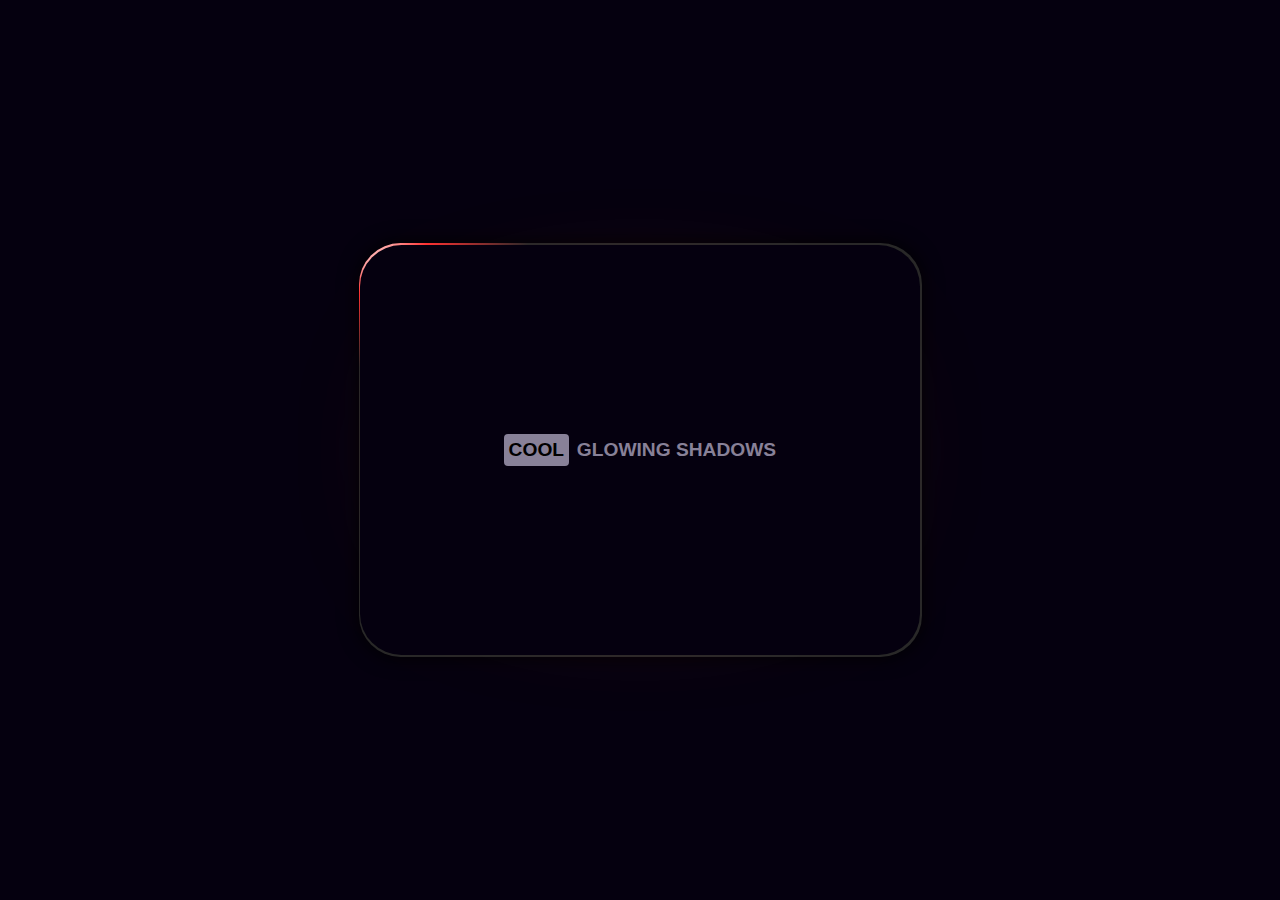
<file: card golwing effect/index.html>
<!DOCTYPE html>
<html lang="en">
  <head>
    <meta charset="UTF-8" />
    <meta name="viewport" content="width=device-width, initial-scale=1.0" />
    <title>GLOWINING_EFFECT</title>
    <link rel="stylesheet" href="style.css" />
  </head>
  <body>
    <div role="button">
      <span class="glow"></span>
      <div><span>cool</span>Glowing shadows</div>
    </div>
  </body>
</html>
</file>
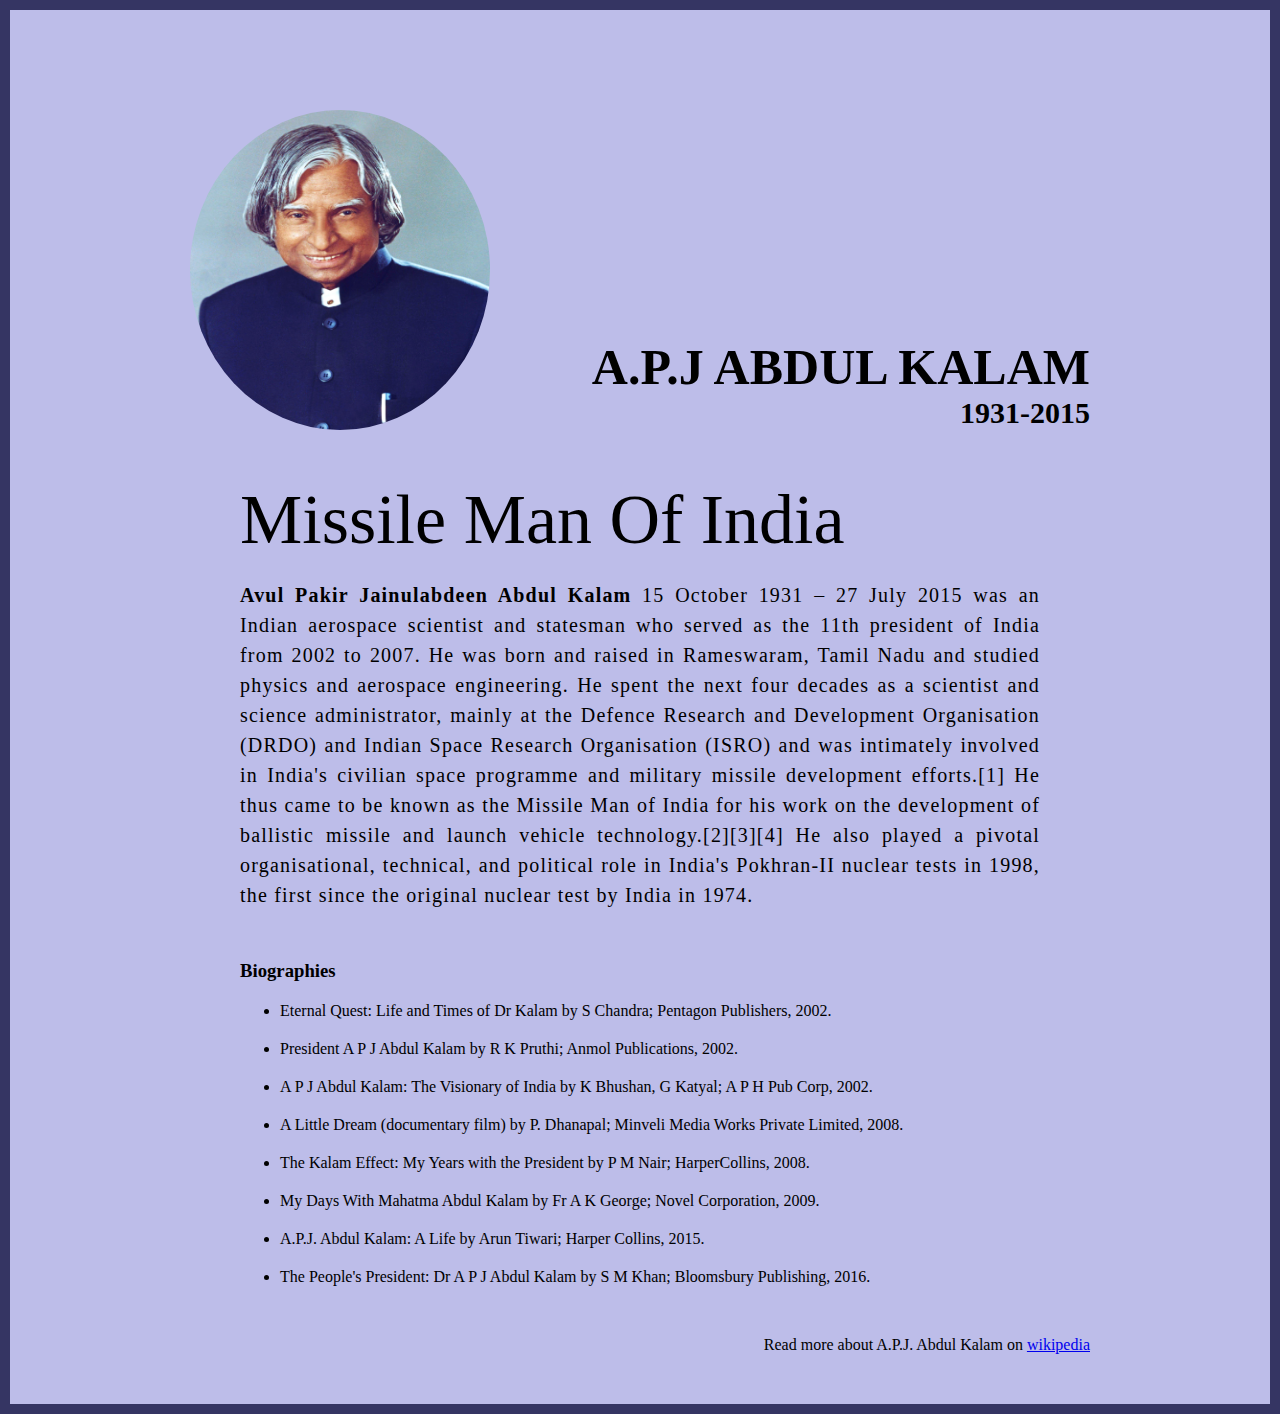
<file: project1/index.html>
<!DOCTYPE html>
<html lang="en">
  <head>
    <meta charset="UTF-8" />
    <meta name="viewport" content="width=device-width, initial-scale=1.0" />
    <title>The Tribute Website | A.P.J. Abdul kalam</title>
    <link rel="stylesheet" href="style.css" />
  </head>
  <body>
    <div class="container">
      <div class="content">
        <section class="top_section">
          <div class="image_container">
            <img src="./imgs/A._P._J._Abdul_Kalam.jpg" alt="Tribute" />
          </div>
          <div>
            <h1>A.P.J Abdul Kalam</h1>
            <h4>1931-2015</h4>
          </div>
        </section>
        <section class="about_section">
          <h2>Missile Man Of India</h2>
          <p>
            <b> Avul Pakir Jainulabdeen Abdul Kalam</b> 15 October 1931 – 27
            July 2015 was an Indian aerospace scientist and statesman who served
            as the 11th president of India from 2002 to 2007. He was born and
            raised in Rameswaram, Tamil Nadu and studied physics and aerospace
            engineering. He spent the next four decades as a scientist and
            science administrator, mainly at the Defence Research and
            Development Organisation (DRDO) and Indian Space Research
            Organisation (ISRO) and was intimately involved in India's civilian
            space programme and military missile development efforts.[1] He thus
            came to be known as the Missile Man of India for his work on the
            development of ballistic missile and launch vehicle
            technology.[2][3][4] He also played a pivotal organisational,
            technical, and political role in India's Pokhran-II nuclear tests in
            1998, the first since the original nuclear test by India in 1974.
          </p>
        </section>
        <section class="bio_section">
          <h3>Biographies</h3>
          <ul>
            <li>
              Eternal Quest: Life and Times of Dr Kalam by S Chandra; Pentagon
              Publishers, 2002.
            </li>
            <li>
              President A P J Abdul Kalam by R K Pruthi; Anmol Publications,
              2002.
            </li>
            <li>
              A P J Abdul Kalam: The Visionary of India by K Bhushan, G Katyal;
              A P H Pub Corp, 2002.
            </li>
            <li>
              A Little Dream (documentary film) by P. Dhanapal; Minveli Media
              Works Private Limited, 2008.
            </li>
            <li>
              The Kalam Effect: My Years with the President by P M Nair;
              HarperCollins, 2008.
            </li>
            <li>
              My Days With Mahatma Abdul Kalam by Fr A K George; Novel
              Corporation, 2009.
            </li>
            <li>
              A.P.J. Abdul Kalam: A Life by Arun Tiwari; Harper Collins, 2015.
            </li>
            <li>
              The People's President: Dr A P J Abdul Kalam by S M Khan;
              Bloomsbury Publishing, 2016.
            </li>
          </ul>
        </section>
        <footer>
          <p>
            Read more about A.P.J. Abdul Kalam on
            <a
              href="https://en.wikipedia.org/wiki/A._P._J._Abdul_Kalam#Books,_documentaries_and_popular_culture"
              >wikipedia</a
            >
          </p>
        </footer>
      </div>
    </div>
  </body>
</html>
</file>
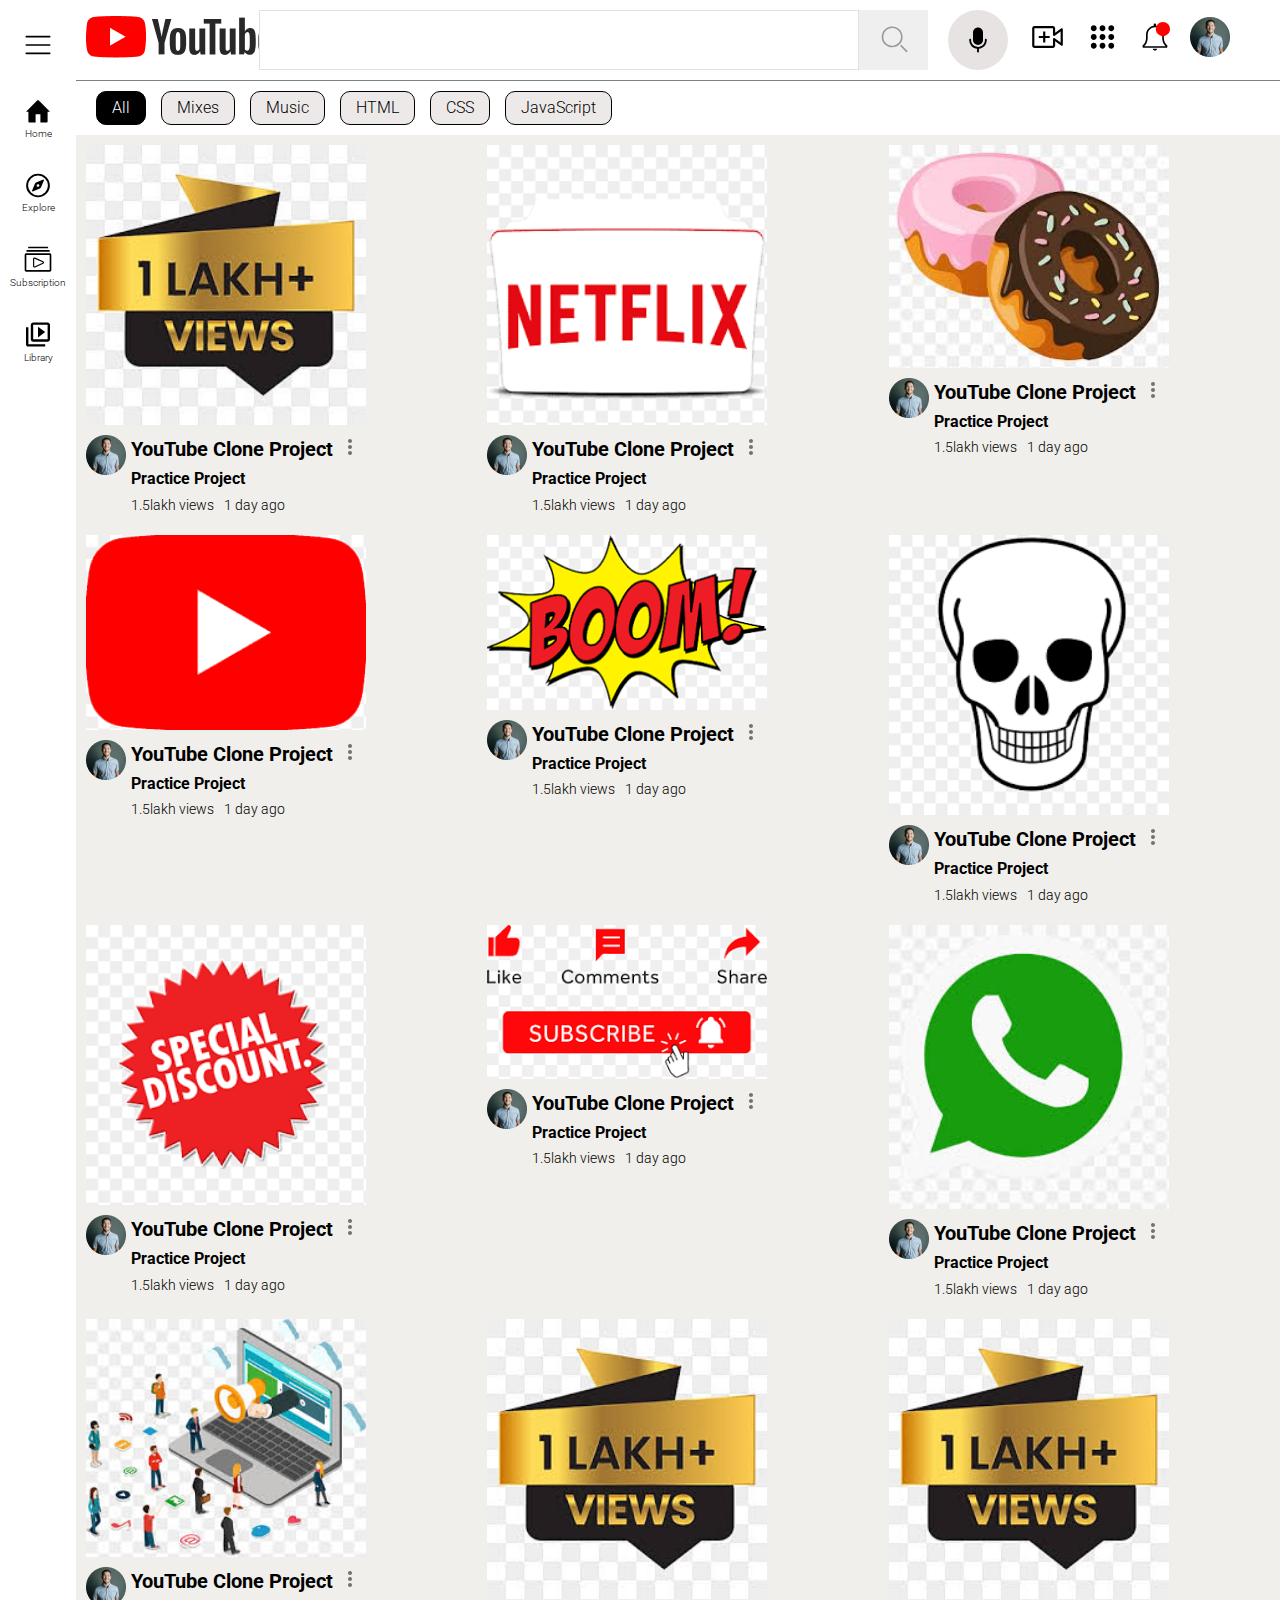
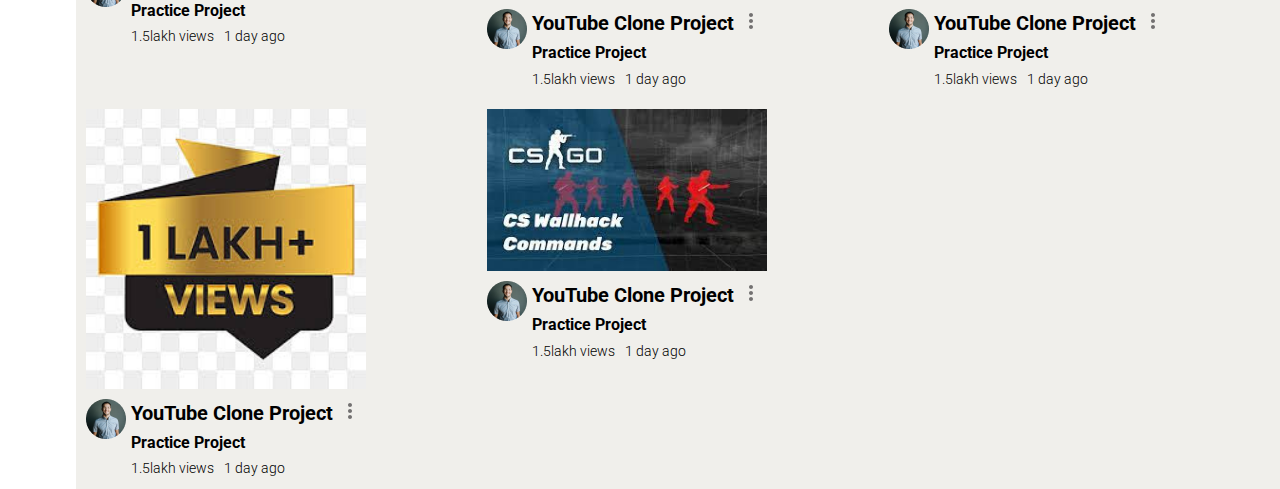
<file: YoutubeClone/index.html>
<!DOCTYPE html>
<html lang="en">
  <head>
    <meta charset="UTF-8" />
    <meta name="viewport" content="width=device-width, initial-scale=1.0" />
    <title>Youtbe_CLone</title>
    <link rel="stylesheet" href="style.css" />
  </head>
  <body>
    <div class="container">
      <aside>
        <div class="bars">
          <img src="icons/bars.svg" alt="bars" />
        </div>
        <div class="side-icons">
          <i>
            <img src="icons/home.svg" alt="home" />
          </i>
          <p>Home</p>
        </div>
        <div class="side-icons">
          <i>
            <img src="icons/compass.svg" alt="home" />
          </i>
          <p>Explore</p>
        </div>
        <div class="side-icons">
          <i>
            <img src="icons/video-gallary.svg" alt="home" />
          </i>
          <p>Subscription</p>
        </div>
        <div class="side-icons">
          <i>
            <img src="icons/video-library.svg" alt="home" />
          </i>
          <p>Library</p>
        </div>
      </aside>
      <div class="main-container">
        <header>
          <nav>
            <div class="logo">
              <img src="images/youtube-logo.png" alt="youtube-logo" />
            </div>
            <div class="center-nav">
              <div class="search">
                <input type="text" />
                <button>
                  <img src="icons/search.svg" alt="search" />
                </button>
              </div>
              <div class="mic">
                <img src="icons/mic.svg" alt="mic" />
              </div>
            </div>
            <div class="side-nav">
              <i>
                <img src="icons/video-add.svg" alt="video-add" />
              </i>
              <i>
                <img src="icons/dot-grid.svg" alt="bell" />
              </i>
              <i>
                <img src="icons/bell.svg" alt="bell" />
              </i>
              <i>
                <img src="images/avatar.png" alt="avatar" />
              </i>
            </div>
          </nav>
          <div class="tags">
            <div class="tag dark">All</div>
            <div class="tag light">Mixes</div>
            <div class="tag light">Music</div>
            <div class="tag light">HTML</div>
            <div class="tag light">CSS</div>
            <div class="tag light">JavaScript</div>
          </div>
        </header>
        <main>
          <div class="card-container">
            <div class="card">
              <img src="images/thambnail.jpg" alt="thambnail" />
              <div class="avatar-content">
                <div class="avatar">
                  <img src="images/avatar.png" alt="avatar" />
                </div>

                <div class="content">
                  <h3>YouTube Clone Project</h3>
                  <p class="channel-name">Practice Project</p>
                  <div class="content-status">
                    <p>1.5lakh views</p>
                    <p>1 day ago</p>
                  </div>
                </div>
                <div class="dots">
                  <img src="icons/dots.svg" alt="" />
                </div>
              </div>
            </div>
            <div class="card">
              <img src="images/t2.png" alt="thambnail" />
              <div class="avatar-content">
                <div class="avatar">
                  <img src="images/avatar.png" alt="avatar" />
                </div>

                <div class="content">
                  <h3>YouTube Clone Project</h3>
                  <p class="channel-name">Practice Project</p>
                  <div class="content-status">
                    <p>1.5lakh views</p>
                    <p>1 day ago</p>
                  </div>
                </div>
                <div class="dots">
                  <img src="icons/dots.svg" alt="" />
                </div>
              </div>
            </div>
            <div class="card">
              <img src="images/t3.jpg" alt="thambnail" />
              <div class="avatar-content">
                <div class="avatar">
                  <img src="images/avatar.png" alt="avatar" />
                </div>

                <div class="content">
                  <h3>YouTube Clone Project</h3>
                  <p class="channel-name">Practice Project</p>
                  <div class="content-status">
                    <p>1.5lakh views</p>
                    <p>1 day ago</p>
                  </div>
                </div>
                <div class="dots">
                  <img src="icons/dots.svg" alt="" />
                </div>
              </div>
            </div>
            <div class="card">
              <img src="images/t4.png" alt="thambnail" />
              <div class="avatar-content">
                <div class="avatar">
                  <img src="images/avatar.png" alt="avatar" />
                </div>

                <div class="content">
                  <h3>YouTube Clone Project</h3>
                  <p class="channel-name">Practice Project</p>
                  <div class="content-status">
                    <p>1.5lakh views</p>
                    <p>1 day ago</p>
                  </div>
                </div>
                <div class="dots">
                  <img src="icons/dots.svg" alt="" />
                </div>
              </div>
            </div>
            <div class="card">
              <img src="images/t5.png" alt="thambnail" />
              <div class="avatar-content">
                <div class="avatar">
                  <img src="images/avatar.png" alt="avatar" />
                </div>

                <div class="content">
                  <h3>YouTube Clone Project</h3>
                  <p class="channel-name">Practice Project</p>
                  <div class="content-status">
                    <p>1.5lakh views</p>
                    <p>1 day ago</p>
                  </div>
                </div>
                <div class="dots">
                  <img src="icons/dots.svg" alt="" />
                </div>
              </div>
            </div>
            <div class="card">
              <img src="images/t6.png" alt="thambnail" />
              <div class="avatar-content">
                <div class="avatar">
                  <img src="images/avatar.png" alt="avatar" />
                </div>

                <div class="content">
                  <h3>YouTube Clone Project</h3>
                  <p class="channel-name">Practice Project</p>
                  <div class="content-status">
                    <p>1.5lakh views</p>
                    <p>1 day ago</p>
                  </div>
                </div>
                <div class="dots">
                  <img src="icons/dots.svg" alt="" />
                </div>
              </div>
            </div>
            <div class="card">
              <img src="images/t7.png" alt="thambnail" />
              <div class="avatar-content">
                <div class="avatar">
                  <img src="images/avatar.png" alt="avatar" />
                </div>

                <div class="content">
                  <h3>YouTube Clone Project</h3>
                  <p class="channel-name">Practice Project</p>
                  <div class="content-status">
                    <p>1.5lakh views</p>
                    <p>1 day ago</p>
                  </div>
                </div>
                <div class="dots">
                  <img src="icons/dots.svg" alt="" />
                </div>
              </div>
            </div>
            <div class="card">
              <img src="images/t8.png" alt="thambnail" />
              <div class="avatar-content">
                <div class="avatar">
                  <img src="images/avatar.png" alt="avatar" />
                </div>

                <div class="content">
                  <h3>YouTube Clone Project</h3>
                  <p class="channel-name">Practice Project</p>
                  <div class="content-status">
                    <p>1.5lakh views</p>
                    <p>1 day ago</p>
                  </div>
                </div>
                <div class="dots">
                  <img src="icons/dots.svg" alt="" />
                </div>
              </div>
            </div>
            <div class="card">
              <img src="images/t9.jpg" alt="thambnail" />
              <div class="avatar-content">
                <div class="avatar">
                  <img src="images/avatar.png" alt="avatar" />
                </div>

                <div class="content">
                  <h3>YouTube Clone Project</h3>
                  <p class="channel-name">Practice Project</p>
                  <div class="content-status">
                    <p>1.5lakh views</p>
                    <p>1 day ago</p>
                  </div>
                </div>
                <div class="dots">
                  <img src="icons/dots.svg" alt="" />
                </div>
              </div>
            </div>
            <div class="card">
              <img src="images/t10.jpg" alt="thambnail" />
              <div class="avatar-content">
                <div class="avatar">
                  <img src="images/avatar.png" alt="avatar" />
                </div>

                <div class="content">
                  <h3>YouTube Clone Project</h3>
                  <p class="channel-name">Practice Project</p>
                  <div class="content-status">
                    <p>1.5lakh views</p>
                    <p>1 day ago</p>
                  </div>
                </div>
                <div class="dots">
                  <img src="icons/dots.svg" alt="" />
                </div>
              </div>
            </div>
            <div class="card">
              <img src="images/thambnail.jpg" alt="thambnail" />
              <div class="avatar-content">
                <div class="avatar">
                  <img src="images/avatar.png" alt="avatar" />
                </div>

                <div class="content">
                  <h3>YouTube Clone Project</h3>
                  <p class="channel-name">Practice Project</p>
                  <div class="content-status">
                    <p>1.5lakh views</p>
                    <p>1 day ago</p>
                  </div>
                </div>
                <div class="dots">
                  <img src="icons/dots.svg" alt="" />
                </div>
              </div>
            </div>
            <div class="card">
              <img src="images/thambnail.jpg" alt="thambnail" />
              <div class="avatar-content">
                <div class="avatar">
                  <img src="images/avatar.png" alt="avatar" />
                </div>

                <div class="content">
                  <h3>YouTube Clone Project</h3>
                  <p class="channel-name">Practice Project</p>
                  <div class="content-status">
                    <p>1.5lakh views</p>
                    <p>1 day ago</p>
                  </div>
                </div>
                <div class="dots">
                  <img src="icons/dots.svg" alt="" />
                </div>
              </div>
            </div>
            <div class="card">
              <img src="images/thambnail.jpg" alt="thambnail" />
              <div class="avatar-content">
                <div class="avatar">
                  <img src="images/avatar.png" alt="avatar" />
                </div>

                <div class="content">
                  <h3>YouTube Clone Project</h3>
                  <p class="channel-name">Practice Project</p>
                  <div class="content-status">
                    <p>1.5lakh views</p>
                    <p>1 day ago</p>
                  </div>
                </div>
                <div class="dots">
                  <img src="icons/dots.svg" alt="" />
                </div>
              </div>
            </div>
            <div class="card">
              <img src="images/Thambnail1.jpg" alt="thambnail" />
              <div class="avatar-content">
                <div class="avatar">
                  <img src="images/avatar.png" alt="avatar" />
                </div>

                <div class="content">
                  <h3>YouTube Clone Project</h3>
                  <p class="channel-name">Practice Project</p>
                  <div class="content-status">
                    <p>1.5lakh views</p>
                    <p>1 day ago</p>
                  </div>
                </div>
                <div class="dots">
                  <img src="icons/dots.svg" alt="" />
                </div>
              </div>
            </div>
          </div>
        </main>
      </div>
    </div>
  </body>
</html>
</file>
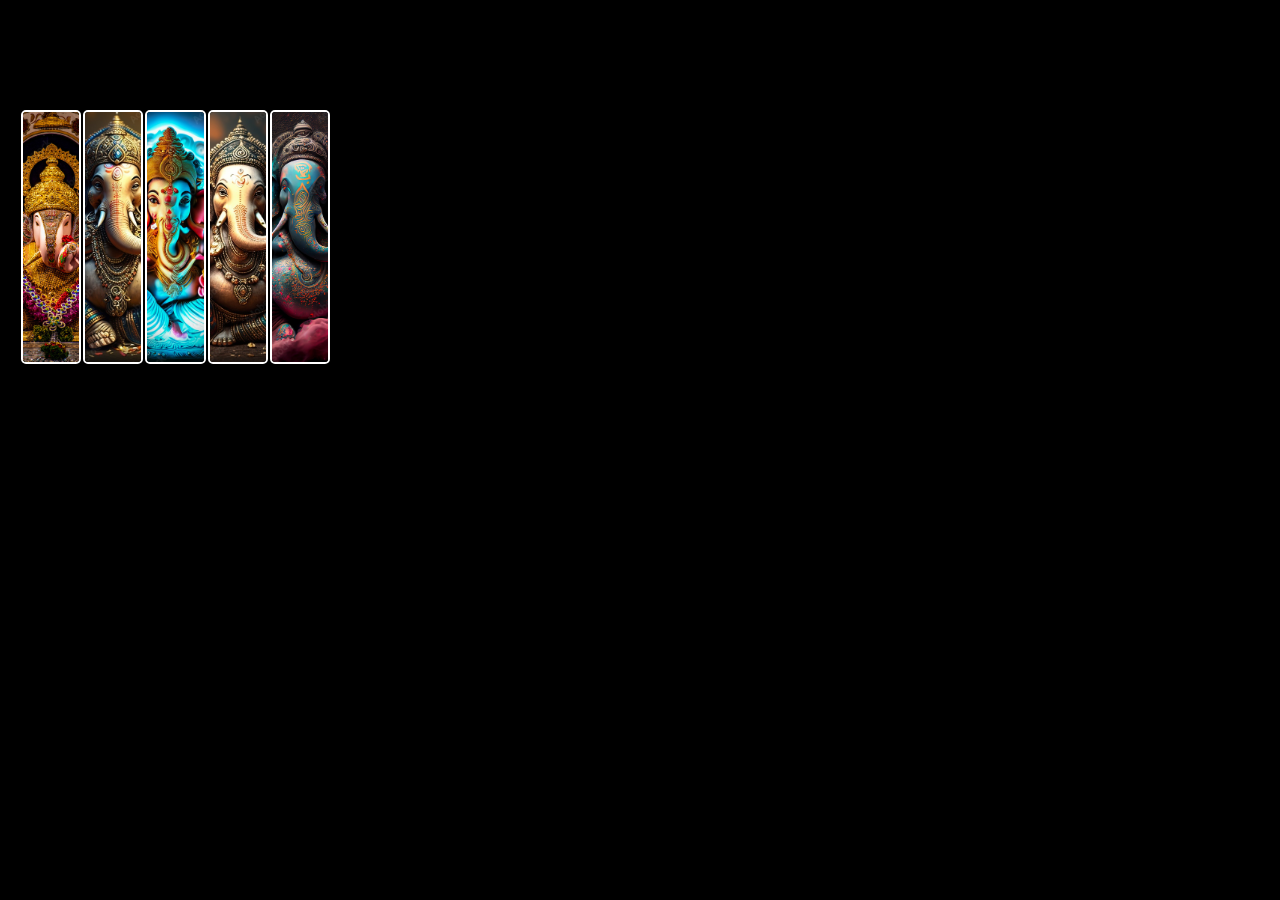
<file: zoomEffect/index.html>
<!DOCTYPE html>
<html lang="en">
  <head>
    <meta charset="UTF-8" />
    <meta name="viewport" content="width=device-width, initial-scale=1.0" />
    <title>ZOOMEFFECT</title>
    <link rel="stylesheet" href="style.css" />
  </head>
  <body>
    <div class="gallery">
      <img src="img/bappa1.jpeg" alt="" />
      <img src="img/bappa2.jpeg" alt="" />
      <img src="img/bappa3.jpeg" alt="" />
      <img src="img/bappa4.jpeg" alt="" />
      <img src="img/bappa5.jpeg" alt="" />
    </div>
  </body>
</html>
</file>
<file: card golwing effect/style.css>
@font-face {
  font-family: "Mona Sans";
  src: url("https://assets.codepen.io/64/Mona-Sans.woff2")
      format("woff2 supports variations"),
    url("https://assets.codepen.io/64/Mona-Sans.woff2")
      format("woff2-variations");
  font-weight: 100 1000;
}
@property --hue {
  syntax: "<number>";
  inherits: true;
  initial-value: 0;
}
@property --rotate {
  syntax: "<number>";
  inherits: true;
  initial-value: 0;
}
@property --bg-y {
  syntax: "<number>";
  inherits: true;
  initial-value: 0;
}
@property --bg-x {
  syntax: "<number>";
  inherits: true;
  initial-value: 0;
}
@property --glow-translate-y {
  syntax: "<number>";
  inherits: true;
  initial-value: 0;
}
@property --bg-size {
  syntax: "<number>";
  inherits: true;
  initial-value: 0;
}
@property --glow-opacity {
  syntax: "<number>";
  inherits: true;
  initial-value: 0;
}
@property --glow-blur {
  syntax: "<number>";
  inherits: true;
  initial-value: 0;
}
@property --glow-scale {
  syntax: "<number>";
  inherits: true;
  initial-value: 2;
}
@property --glow-radius {
  syntax: "<number>";
  inherits: true;
  initial-value: 2;
}
@property --white-shadow {
  syntax: "<number>";
  inherits: true;
  initial-value: 0;
}
:root {
  --debug: 0;
  --supported: 0;
  --not-supported: 0;
  --card-color: hsl(260deg 100% 3%);
  --text-color: hsl(260deg 10% 55%);
  --card-radius: 3.6vw;
  --card-width: 35vw;
  --border-width: 3px;
  --bg-size: 1;
  --hue: 0;
  --hue-speed: 1;
  --rotate: 0;
  --animation-speed: 4s;
  --interaction-speed: 0.55s;
  --glow-scale: 1.5;
  --scale-factor: 1;
  --glow-blur: 6;
  --glow-opacity: 1;
  --glow-radius: 100;
  --glow-rotate-unit: 1deg;
}

body::before,
body::after {
  content: "CSS.registerProperty is supported ✅";
  position: absolute;
  display: block;
  top: 8px;
  left: 0;
  right: 0;
  margin: auto;
  width: calc(100% - 160px);
  max-width: 380px;
  height: auto;
  padding: 8px;
  border-radius: 8px;
  background: #48b93c;
  color: white;
  text-align: center;
  font-family: sans-serif;
  z-index: var(--supported, 0);
  opacity: var(--supported, 0);
}

body::after {
  content: "CSS.registerProperty is NOT supported ❌";
  background: #b93c3c;
  z-index: var(--not-supported, 0);
  opacity: var(--not-supported, 0);
}

body::before,
body::after {
  display: none !important;
}

html,
body {
  height: 100%;
  width: 100%;
  padding: 0;
  margin: 0;
}

*,
*:before,
*:after {
  outline: calc(var(--debug) * 1px) red dashed;
}

body {
  background-color: var(--card-color);
  display: flex;
  align-items: center;
  justify-content: center;
  font-family: "Mona Sans", sans-serif;
}

body > div {
  width: var(--card-width);
  width: min(480px, var(--card-width));
  aspect-ratio: 1.5/1;
  color: white;
  margin: auto;
  display: flex;
  align-items: center;
  justify-content: center;
  position: relative;
  z-index: 2;
  border-radius: var(--card-radius);
  cursor: pointer;
}
body > div:hover > div {
  mix-blend-mode: darken;
  --text-color: white;
  box-shadow: 0 0 calc(var(--white-shadow) * 1vw)
    calc(var(--white-shadow) * 0.15vw) rgba(255, 255, 255, 0.2);
  animation: shadow-pulse calc(var(--animation-speed) * 2) linear infinite;
}
body > div:hover > div:before {
  --bg-size: 15;
  animation-play-state: paused;
  transition: --bg-size var(--interaction-speed) ease;
}
body > div:hover .glow {
  --glow-blur: 1.5;
  --glow-opacity: 0.6;
  --glow-scale: 2.5;
  --glow-radius: 0;
  --rotate: 900;
  --glow-rotate-unit: 0;
  --scale-factor: 1.25;
  animation-play-state: paused;
}
body > div:hover .glow:after {
  --glow-translate-y: 0;
  animation-play-state: paused;
  transition: --glow-translate-y 0s ease, --glow-blur 0.05s ease,
    --glow-opacity 0.05s ease, --glow-scale 0.05s ease, --glow-radius 0.05s ease;
}
body > div:before,
body > div:after {
  content: "";
  display: block;
  position: absolute;
  width: 100%;
  height: 100%;
  border-radius: var(--card-radius);
}
body > div > div {
  position: absolute;
  width: 100%;
  height: 100%;
  background: var(--card-color);
  border-radius: calc(calc(var(--card-radius) * 0.9));
  display: flex;
  align-items: center;
  justify-content: center;
  font-weight: 800;
  text-transform: uppercase;
  font-stretch: 150%;
  font-size: 18px;
  font-size: clamp(1.5vw, 1.5vmin, 32px);
  color: var(--text-color);
  padding: calc(var(--card-width) / 8);
}
body > div > div span {
  display: inline-block;
  padding: 0.25em;
  border-radius: 4px;
  background: var(--text-color);
  color: black;
  margin-right: 8px;
  font-weight: 900;
}
body > div > div:before {
  content: "";
  display: block;
  position: absolute;
  width: 100%;
  height: 100%;
  border-radius: calc(calc(var(--card-radius) * 0.9));
  box-shadow: 0 0 20px black;
  mix-blend-mode: color-burn;
  z-index: -1;
  background: #292929
    radial-gradient(
      30% 30% at calc(var(--bg-x) * 1%) calc(var(--bg-y) * 1%),
      hsl(calc(calc(var(--hue) * var(--hue-speed)) * 1deg), 100%, 90%)
        calc(0% * var(--bg-size)),
      hsl(calc(calc(var(--hue) * var(--hue-speed)) * 1deg), 100%, 80%)
        calc(20% * var(--bg-size)),
      hsl(calc(calc(var(--hue) * var(--hue-speed)) * 1deg), 100%, 60%)
        calc(40% * var(--bg-size)),
      transparent 100%
    );
  width: calc(100% + var(--border-width));
  height: calc(100% + var(--border-width));
  animation: hue-animation var(--animation-speed) linear infinite,
    rotate-bg var(--animation-speed) linear infinite;
  transition: --bg-size var(--interaction-speed) ease;
}
body > div .glow {
  --glow-translate-y: 0;
  display: block;
  position: absolute;
  width: calc(var(--card-width) / 5);
  height: calc(var(--card-width) / 5);
  animation: rotate var(--animation-speed) linear infinite;
  transform: rotateZ(calc(var(--rotate) * var(--glow-rotate-unit)));
  transform-origin: center;
  border-radius: calc(var(--glow-radius) * 10vw);
}
body > div .glow:after {
  content: "";
  display: block;
  z-index: -2;
  filter: blur(calc(var(--glow-blur) * 10px));
  width: 130%;
  height: 130%;
  left: -15%;
  top: -15%;
  background: hsl(calc(calc(var(--hue) * var(--hue-speed)) * 1deg), 100%, 60%);
  position: relative;
  border-radius: calc(var(--glow-radius) * 10vw);
  animation: hue-animation var(--animation-speed) linear infinite;
  transform: scaleY(calc(var(--glow-scale) * var(--scale-factor) / 1.1))
    scaleX(calc(var(--glow-scale) * var(--scale-factor) * 1.2))
    translateY(calc(var(--glow-translate-y) * 1%));
  opacity: var(--glow-opacity);
}

@keyframes shadow-pulse {
  0%,
  24%,
  46%,
  73%,
  96% {
    --white-shadow: 0.5;
  }
  12%,
  28%,
  41%,
  63%,
  75%,
  82%,
  98% {
    --white-shadow: 2.5;
  }
  6%,
  32%,
  57% {
    --white-shadow: 1.3;
  }
  18%,
  52%,
  88% {
    --white-shadow: 3.5;
  }
}
@keyframes rotate-bg {
  0% {
    --bg-x: 0;
    --bg-y: 0;
  }
  25% {
    --bg-x: 100;
    --bg-y: 0;
  }
  50% {
    --bg-x: 100;
    --bg-y: 100;
  }
  75% {
    --bg-x: 0;
    --bg-y: 100;
  }
  100% {
    --bg-x: 0;
    --bg-y: 0;
  }
}
@keyframes rotate {
  from {
    --rotate: -70;
    --glow-translate-y: -65;
  }
  25% {
    --glow-translate-y: -65;
  }
  50% {
    --glow-translate-y: -65;
  }
  60%,
  75% {
    --glow-translate-y: -65;
  }
  85% {
    --glow-translate-y: -65;
  }
  to {
    --rotate: calc(360 - 70);
    --glow-translate-y: -65;
  }
}
@keyframes hue-animation {
  0% {
    --hue: 0;
  }
  100% {
    --hue: 360;
  }
}
</file>
<file: project1/style.css>
* {
  margin: 0;
  padding: 0;
  box-sizing: border-box;
}

.container {
  background-color: rgb(189, 189, 233);
  min-height: 100vh;
  border: 10px solid rgb(53, 53, 99);
}
.content {
  max-width: 900px;
  margin: 0 auto;
}
.top_section {
  margin-top: 100px;
  display: flex;
  justify-content: space-between;
  align-items: flex-end;
}
.top_section h1 {
  font-size: 50px;
  font-weight: bold;
  text-transform: uppercase;
  color: black;
}
.top_section h4 {
  text-align: end;
  font-size: 30px;
  color: black;
}
.image_container {
  border-radius: 50%;
  overflow: hidden;
}
.image_container,
img {
  width: 300px;
  height: 320px;
}
.about_section {
  margin: 50px;
}
.about_section h2 {
  font-size: 70px;
  font-weight: 400;
  margin-bottom: 20px;
}
.about_section p {
  font-size: 20px;
  line-height: 30px;
  letter-spacing: 1.2px;
  text-align: justify;
}
.bio_section {
  margin: 50px 0;
}
.bio_section h3 {
  margin-bottom: 20px;
  margin-left: 50px;
}
.bio_section ul {
  margin-left: 90px;
}
.bio_section li {
  margin-bottom: 20px;
}
footer {
  margin: 50px 0;
}
footer p {
  text-align: end;
}
</file>
<file: YoutubeClone/style.css>
@import url("https://fonts.googleapis.com/css2?family=Roboto:ital,wght@0,100;0,300;0,500;0,700;0,900;1,100;1,300;1,400;1,500;1,700;1,900&display=swap");

* {
  margin: 0;
  padding: 0;
  box-sizing: border-box;
}
html,
body {
  font-family: "Roboto", sans-serif;
  font-weight: 300;
  line-height: 1.4;
  scroll-behavior: smooth;
}
nav {
  display: flex;
  justify-content: space-between;
  align-items: center;
  padding: 10px;
}
.logo {
  width: 150px;
  height: auto;
}
.center-nav {
  display: flex;
}
.search {
  display: flex;
}
.search input {
  min-width: 600px;
  padding: 10px 20px;
  border: 0.5px solid rgb(229, 224, 224);
}
.search button {
  border: none;
  padding: 10px 20px;
}
.mic {
  padding: 15px;
  border-radius: 50%;
  background: rgb(231, 227, 227);
  display: grid;
  place-items: center;
  margin-left: 20px;
}
.mic img {
  width: 30px;
}
.side-nav {
  display: flex;
  align-items: center;
  justify-content: center;
  gap: 20px;
  margin-right: 40px;
}
.tags {
  display: flex;
  padding: 10px 20px;
  gap: 15px;
  border-top: 1px solid gray;
}
.tag {
  padding: 5px 15px;
  border-radius: 10px;
  border: 1px solid black;
}
.dark {
  background: black;
  color: white;
}
.light {
  background: rgb(237, 233, 233);
  color: black;
}
.container {
  display: flex;
}
aside {
  padding: 10px;
  display: flex;
  flex-direction: column;
  align-items: center;
  gap: 30px;
}
.side-icons {
  display: flex;
  flex-direction: column;
  align-items: center;
  justify-content: center;
}
.side-icons img {
  width: 30px;
}
.side-icons p {
  font-size: 10px;
  margin-top: -5px;
}
.bars {
  margin-top: 20px;
}
.main-container {
  width: 100%;
}
main {
  min-height: 100vh;
  background: rgb(240, 239, 235);
}
.card-container {
  display: grid;
  grid-template-columns: repeat(auto-fit, minmax(320px, 1fr));
}
.card {
  padding: 10px;
  max-width: 300px;
  display: flex;
  flex-direction: column;
}
.avatar-content {
  padding-top: 10px;
  display: flex;
  gap: 5px;
}
.card h3 {
  font-size: 20px;
}
.content {
  display: flex;
  flex-direction: column;
  gap: 5px;
}
.channel-name {
  font-size: 16px;
  font-weight: bold;
}
.content-status {
  display: flex;
  font-size: 14px;
  gap: 10px;
}
</file>
<file: zoomEffect/style.css>
body {
  background-color: black;
  padding: 8% 0% 0% 1%;
}
.gallery {
  display: flex;
  width: 30%;
  height: 250px;
  gap: 2px;
}
.gallery > img {
  width: 15%;
  height: 250px;
  aspect-ratio: 1/1;
  object-fit: cover;
  border: 2px solid white;
  border-radius: 5px;
  transition: all ease 0.5s;
}
.gallery > img:hover {
  width: 100%;
  scale: 1.1;
}
</file>
